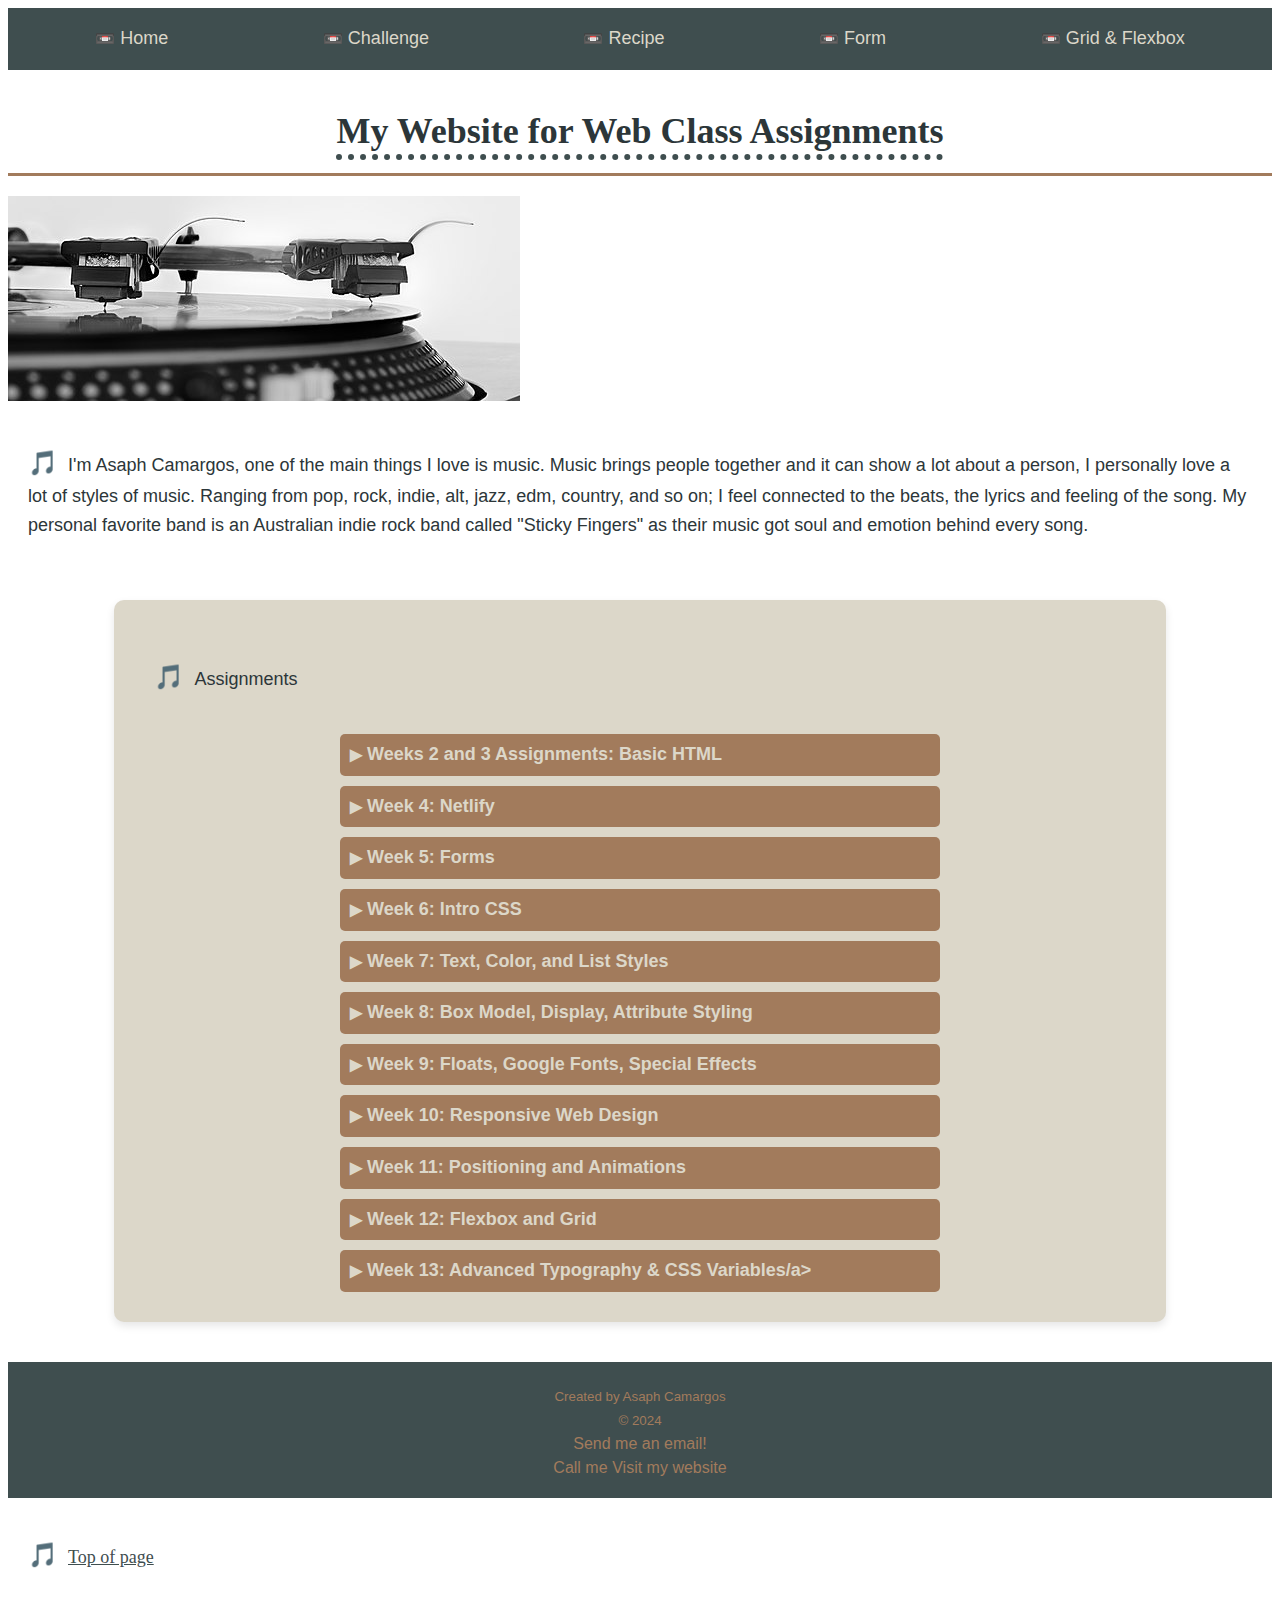
<file: index.html>
<!DOCTYPE html>
<html lang="en-us">
<head>
    <meta charset="UTF-8">
    <meta name="viewport" content="width=device-width, initial-scale=1.0">
    <title>Home</title>
    <link rel="stylesheet" href="/css/index-style.css">
</head>
<body>
   
    <nav>
        <ul>
            <li><a href="/index.html">Home</a></li>
            <li><a href="/challenge.html">Challenge</a></li>
            <li><a href="/recipe.html">Recipe</a></li>
            <li><a href="/form.html">Form</a></li>
            <li><a href="/grid.html">Grid &amp; Flexbox</a></li>
        </ul>
    </nav>

    <h1 id="top">My Website for Web Class Assignments</h1>

    <img src="/img/Vinyl-512.jpg" alt="Vinyl on a record player">

    <p>I'm Asaph Camargos, one of the main things I love is music. Music brings people together and it can show a lot about a person, I personally love a lot of styles of music. Ranging from pop, rock, indie, alt, jazz, edm, country, and so on; I feel connected to the beats, the lyrics and feeling of the song. My personal favorite band is an Australian indie rock band called "Sticky Fingers" as their music got soul and emotion behind every song. </p>


    <section class="assignments">
        <p>Assignments</p>
        <ul>
            <li style="--order: 1;"><a href="/challenge.html">Weeks 2 and 3 Assignments: Basic HTML</a></li>
            <li style="--order: 2;"><a href="https://radiant-zabaione-b87860.netlify.app">Week 4: Netlify</a></li>
            <li style="--order: 3;"><a href="/form.html">Week 5: Forms</a></li>
            <li style="--order: 4;"><a href="/challenge.html">Week 6: Intro CSS</a></li>
            <li style="--order: 5;"><a href="/index.html">Week 7: Text, Color, and List Styles</a></li>
            <li style="--order: 6;"><a href="/form.html">Week 8: Box Model, Display, Attribute Styling</a></li>
            <li style="--order: 7;"><a href="/recipe.html">Week 9: Floats, Google Fonts, Special Effects</a></li>
            <li style="--order: 8;"><a href="/recipe.html">Week 10: Responsive Web Design</a></li>
            <li style="--order: 9;"><a href="/index.html">Week 11: Positioning and Animations</a></li>
            <li style="--order: 10;"><a href="/grid.html">Week 12: Flexbox and Grid</a></li>
            <li style="--order: 10;"><a href="/challenge.html">Week 13: Advanced Typography & CSS Variables/a></li>
        </ul>
    </section>
    
    <footer>
        <small>
            Created by Asaph Camargos <br>
            &copy; 2024 <br>
            <a href="mailto:asaph.camargos@ctstate.edu">Send me an email!</a><br>
            <a href="tel:+12697204710">Call me</a>
            <a href="https://radiant-zabaione-b87860.netlify.app">Visit my website</a>
        </small>
    </footer>
    
    <p><a href="#top">Top of page</a></p>
</body>
</html>
</file>
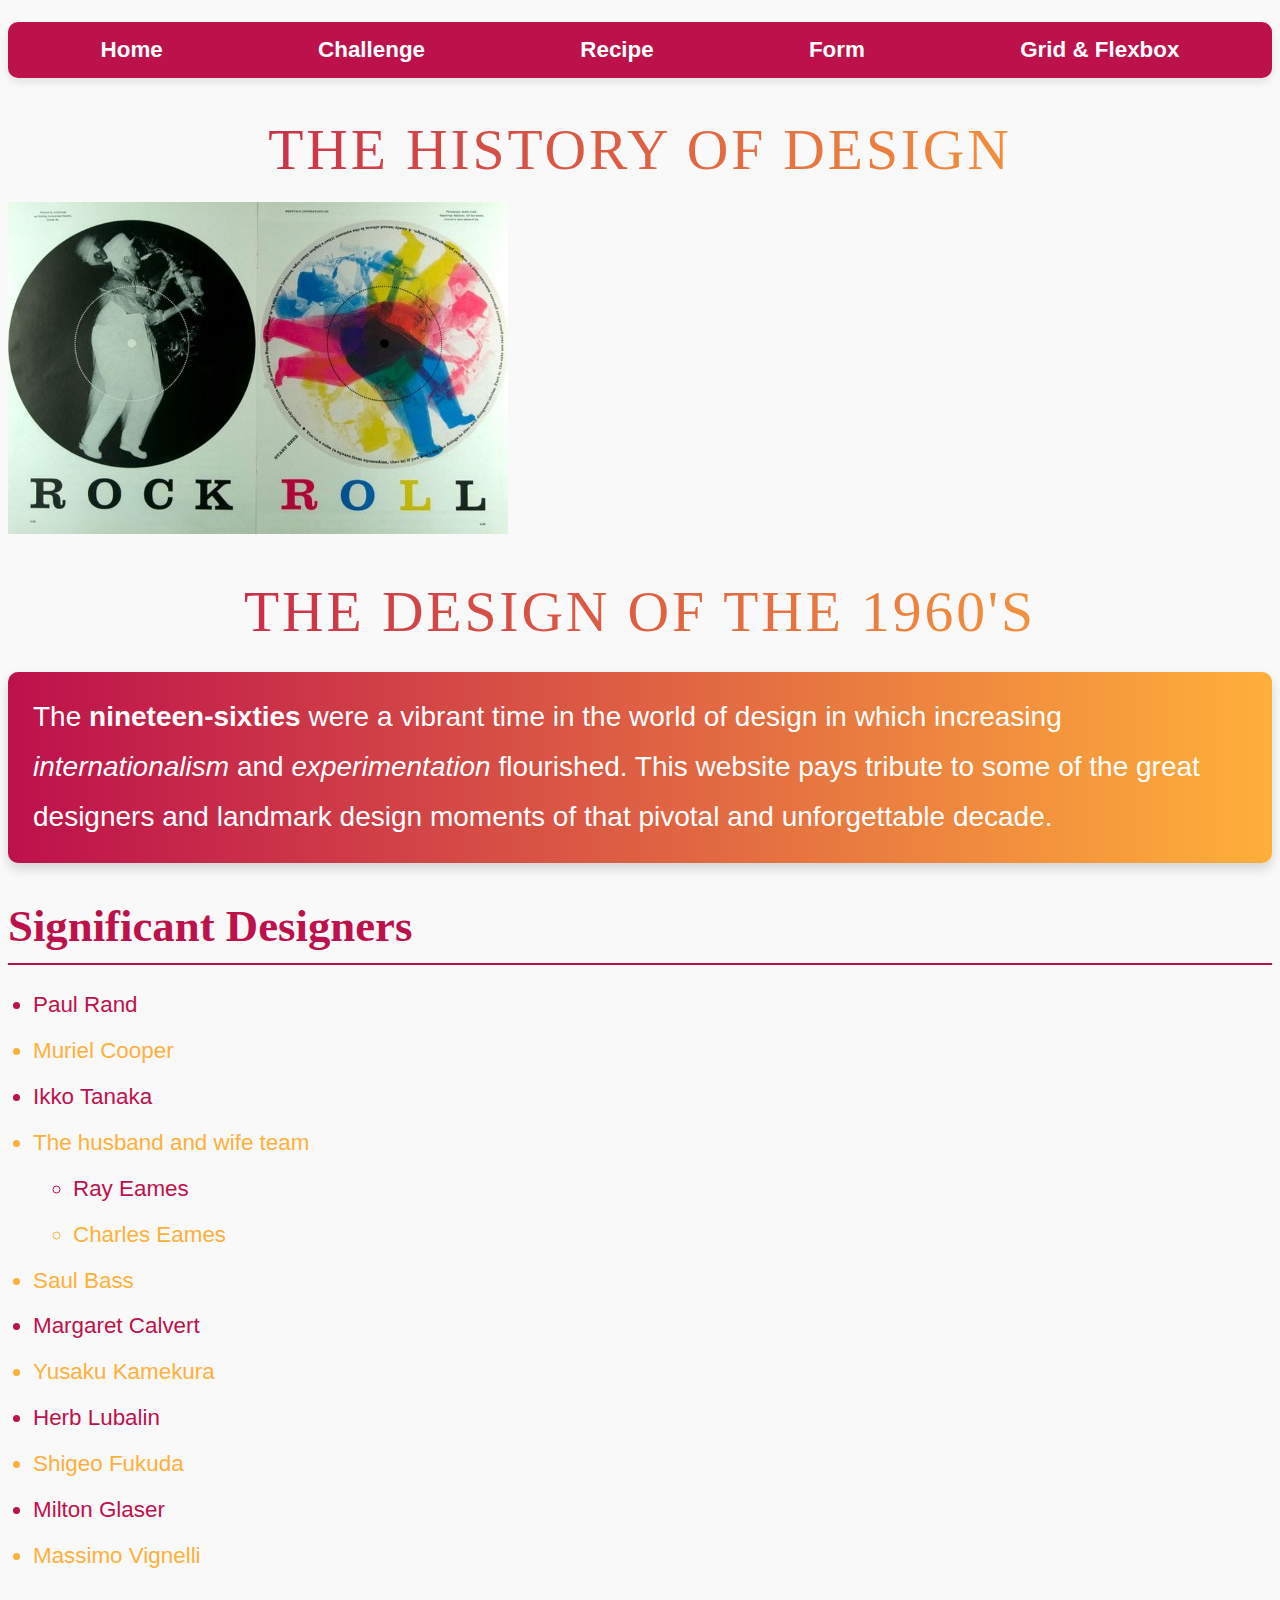
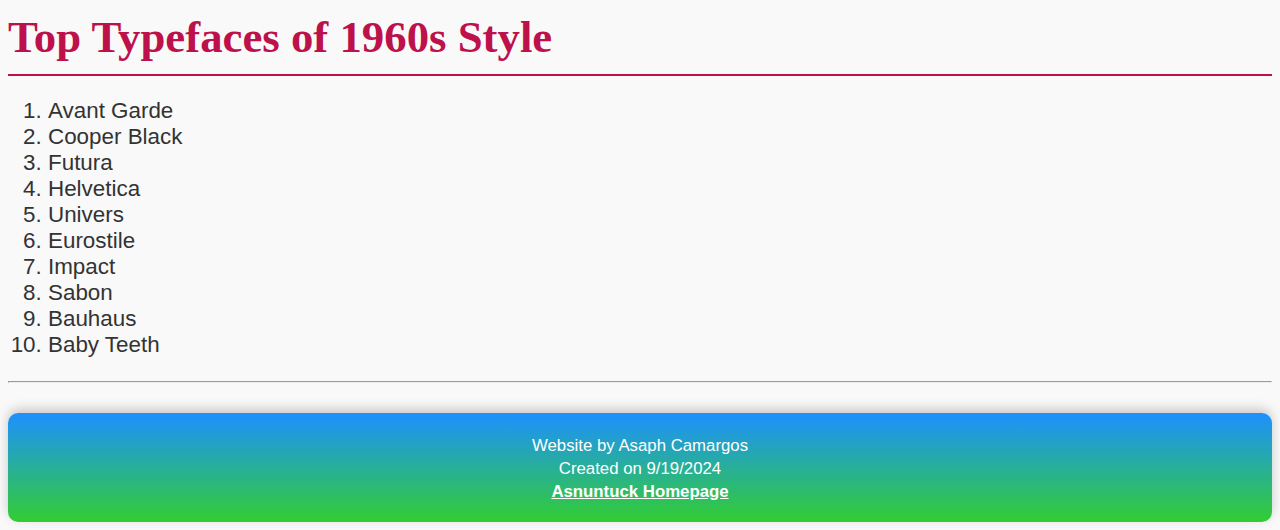
<file: challenge.html>
<!DOCTYPE html>
<html lang="en-us">
<head>
    <meta charset="UTF-8">
    <meta http-equiv="X-UA-Compatible" content="IE=edge"> 
    <meta name="viewport" content="width=device-width, initial-scale=1.0">
    <title>Challenge</title>
    <link rel="stylesheet" href="/css/challenge-style.css">

</head>

<body>
    <nav>
        <ul>
            <li><a href="/index.html">Home</a></li>
            <li><a href="/challenge.html">Challenge</a></li>
            <li><a href="/recipe.html">Recipe</a></li>
            <li><a href="/form.html">Form</a></li>
            <li><a href="/grid.html">Grid &amp; Flexbox</a></li>
        </ul>
    </nav>

    <header>
        <h1>The History of Design</h1>
        <img src="/img/rockroll.jpg" alt="Rock and Roll Poster">
    </header>

    <main>

        <h1>The Design of the 1960's</h1>
        <p class="site-intro">The <strong>nineteen-sixties</strong> were a vibrant time in the world of design in which increasing <em>internationalism</em> and <em>experimentation</em> flourished. This website pays tribute to some of the great designers and landmark design moments of that pivotal and unforgettable decade.</p>
        
        <section>
            <h2>Significant Designers</h2>
            <ul class="signif-design">
                <li>Paul Rand</li>
                <li>Muriel Cooper</li>
                <li>Ikko Tanaka</li>
                <li>The husband and wife team</li>
                    <ul>
                        <li>Ray Eames</li>
                        <li>Charles Eames</li>
                    </ul>
                <li>Saul Bass</li>
                <li>Margaret Calvert</li>
                <li>Yusaku Kamekura</li>
                <li>Herb Lubalin</li>
                <li>Shigeo Fukuda</li>
                <li>Milton Glaser</li>
                <li>Massimo Vignelli</li>
            
            </ul>
        </section>

        <section>
            <h2>Top Typefaces of 1960s Style</h2>
            <ol class="typefaces">
                <li>Avant Garde</li>
                <li>Cooper Black</li>
                <li>Futura</li>
                <li>Helvetica</li>
                <li>Univers</li>
                <li>Eurostile</li>
                <li>Impact</li>
                <li>Sabon</li>
                <li>Bauhaus</li>
                <li>Baby Teeth</li>
            </ol>
        </section>

    </main>
    
<hr>

<footer>
    <small>
        Website by Asaph Camargos <br>
        Created on 9/19/2024 <br>
        <a href="https://asnuntuck.edu" target="_blank">Asnuntuck Homepage </a>
    </small>
</footer>


</body>
</html>
</file>
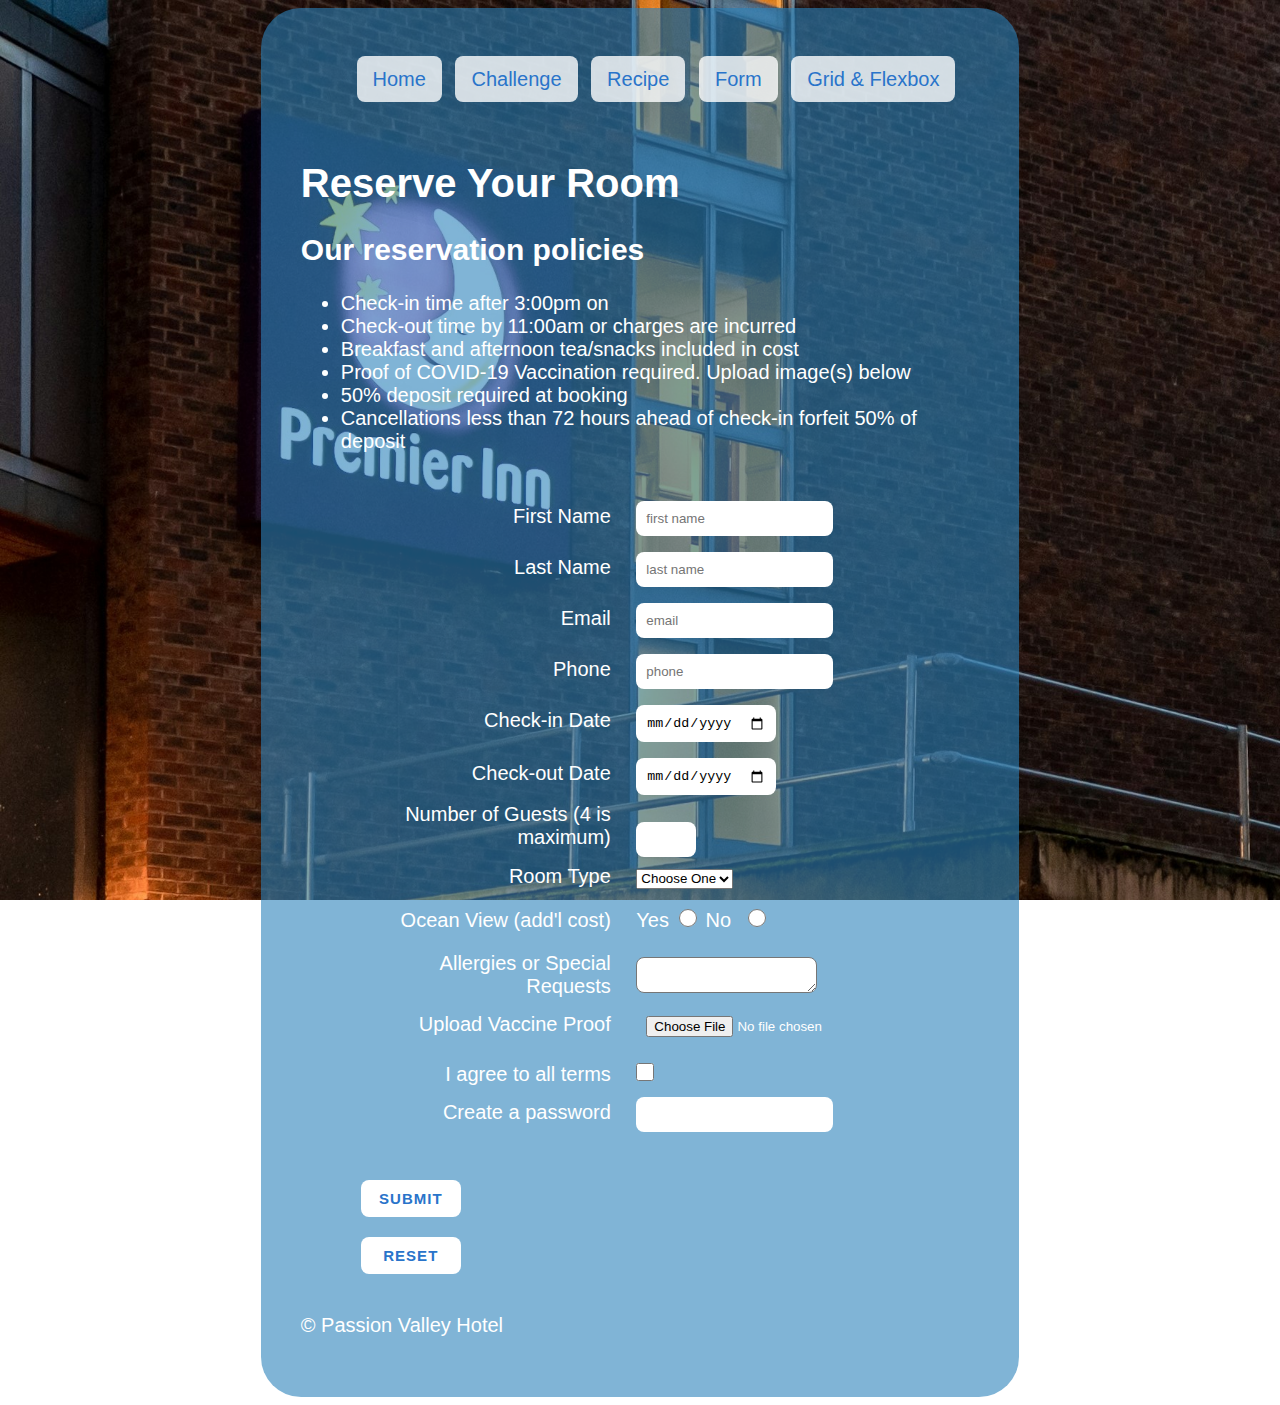
<file: form.html>
<!DOCTYPE html>
<html lang="en">
<head>
    <meta charset="UTF-8">
    <meta name="viewport" content="width=device-width, initial-scale=1.0">
    <title>Reserve Your Room</title>
    <link rel="stylesheet" href="/css/form-style.css">
</head>
<body>
    <div id="wrapper">

        <nav>
            <ul>
                <li><a href="/index.html">Home</a></li>
                <li><a href="/challenge.html">Challenge</a></li>
                <li><a href="/recipe.html">Recipe</a></li>
                <li><a href="/form.html">Form</a></li>
                <li><a href="/grid.html">Grid &amp; Flexbox</a></li>
            </ul>
        </nav>

        <header class="intro">
            <h1>Reserve Your Room</h1>
            <h2>Our reservation policies</h2>
        </header>

        <section class="policies">
            <ul>
                <li>Check-in time after 3:00pm on</li>
                <li>Check-out time by 11:00am or charges are incurred</li>
                <li>Breakfast and afternoon tea/snacks included in cost</li>
                <li>Proof of COVID-19 Vaccination required. Upload image(s) below</li>
                <li>50% deposit required at booking</li>
                <li>Cancellations less than 72 hours ahead of check-in forfeit 50% of deposit</li>
            </ul>
        </section>

        <section class="reserve">
            <form method="post" name="reservation" data-netlify="true">
            
                <div>
                    <label for="firstName">First Name</label>
                    <input type="text" id="firstName" name="firstName" placeholder="first name" required>
                </div>

            
                <div>
                    <label for="lastName">Last Name</label>
                    <input type="text" id="lastName" name="lastName" placeholder="last name" required>
                </div>

                
                <div>
                    <label for="email">Email</label>
                    <input type="email" id="email" name="email" placeholder="email" required>
                </div>

                
                <div>
                    <label for="phone">Phone</label>
                    <input type="tel" id="phone" name="phone" placeholder="phone" required>
                </div>

               
                <div>
                    <label for="checkin">Check-in Date</label>
                    <input type="date" id="checkin" name="checkin" required>
                </div>

              
                <div>
                    <label for="checkout">Check-out Date</label>
                    <input type="date" id="checkout" name="checkout" required>
                </div>

                
                <div>
                    <label for="guests">Number of Guests (4 is maximum)</label>
                    <input type="number" id="guests" name="guests" min="1" max="4" required>
                </div>

                
                <div>
                    <label for="roomType">Room Type</label>
                    <select id="roomType" name="roomType" required>
                        <option value="standard">Choose One</option>
                        <option value="standard">Standard</option>
                        <option value="deluxe">Deluxe</option>
                        <option value="suite">Suite</option>
                    </select>
                </div>

                <div class="radio">
                    <span>Ocean View (add'l cost)</span>
                    <label for="view">Yes</label>
                    <input type="radio" name="view" id="yes" value="yes">
                    <label for="view">No</label>
                    <input type="radio" name="view" id="no" value="no">
                </div>
               
                <div>
                    <label for="notes">Allergies or Special Requests</label>
                    <textarea id="notes" name="notes"></textarea>
                </div>

              
                <div>
                    <label for="vaccineProof">Upload Vaccine Proof</label>
                    <input type="file" id="vaccineProof" name="vaccineProof">
                </div>

            
                <div>
                    <label for="agreeTerms">I agree to all terms</label>
                    <input type="checkbox" id="agreeTerms" name="agreeTerms" required>
                </div>

               
                <div>
                    <label for="password">Create a password</label>
                    <input type="password" id="password" name="password" required>
                </div>

              
                <div>
                    <button type="submit">Submit</button>
                </div>

                <div>
                    <button type="reset">Reset</button>
                </div>
            </form>
        </section>

        
        <footer>
            <p>&copy; Passion Valley Hotel</p>
        </footer>

    </div>
</body>
</html>
</file>
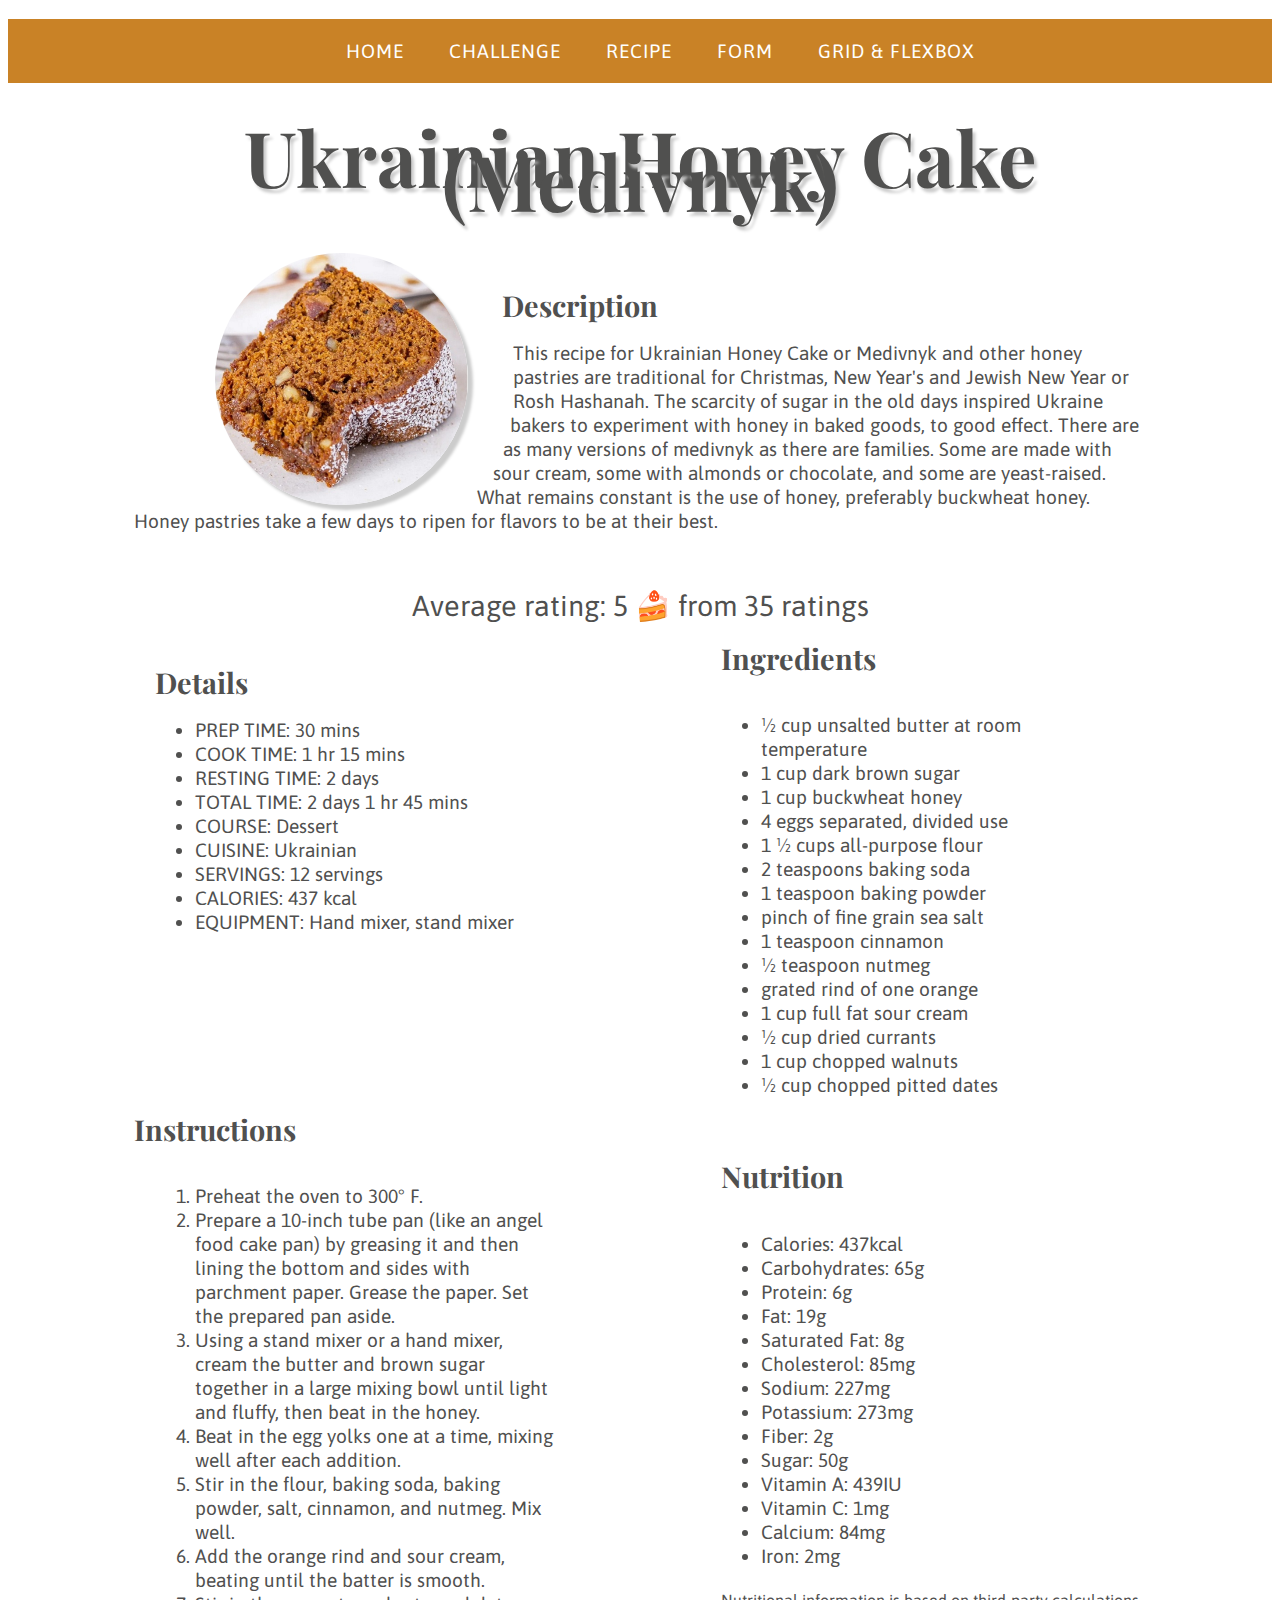
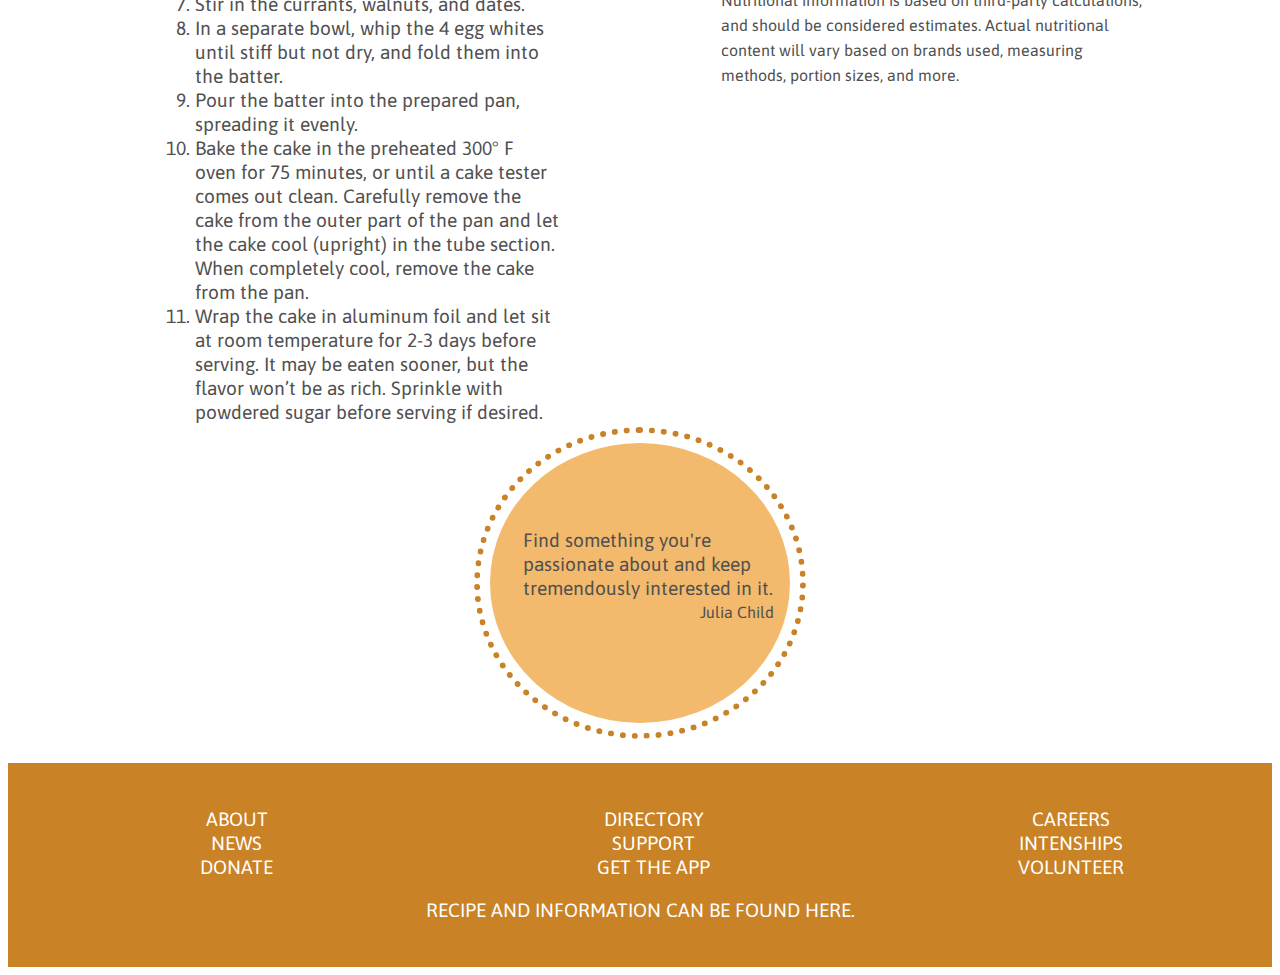
<file: recipe.html>
<!DOCTYPE html>
<html lang="en">
<head>
    <meta charset="UTF-8">
    <meta http-equiv="X-UA-Compatible" content="IE=edge">
    <meta name="viewport" content="width=device-width, initial-scale=1.0">
    <title>Recipe - Floats</title>
    <link rel="preconnect" href="https://fonts.gstatic.com" crossorigin>
    <link href="https://fonts.googleapis.com/css2?family=Asap:ital,wght@0,100..900;1,100..900&family=Playfair+Display:ital,wght@0,400..900;1,400..900&display=swap" rel="stylesheet">
    <link rel="stylesheet" href="/css/recipe-style.css">

</head>
<body>
    
    <nav>
        <ul>
            <li><a href="/index.html">Home</a></li>
            <li><a href="/challenge.html">Challenge</a></li>
            <li><a href="/recipe.html">Recipe</a></li>
            <li><a href="/form.html">Form</a></li>
            <li><a href="/grid.html">Grid &amp; Flexbox</a></li>
        </ul>
    </nav>


<main>
    <h1>Ukrainian Honey Cake (Medivnyk)</h1>
    
    <img src="/img/honey-cake.jpg" alt="Cake on a glass cake plate with a slice being taken out
    description">
    
    <header>
        <h2>Description</h2>
    
        <p>This recipe for Ukrainian Honey Cake or Medivnyk and other honey pastries are traditional for Christmas, New Year's and Jewish New Year or Rosh Hashanah. The scarcity of sugar in the old days inspired Ukraine bakers to experiment with honey in baked goods, to good effect. There are as many versions of medivnyk as there are families. Some are made with sour cream, some with almonds or chocolate, and some are yeast-raised. What remains constant is the use of honey, preferably buckwheat honey. Honey pastries take a few days to ripen for flavors to be at their best.</p>
    </header>
    
    <p class="rate">Average rating: 5 <span class="emoji"></span>  from 35 ratings</p>
    
    <section class="details">
        <h2>Details</h2>
    
            <ul>
                <li>PREP TIME: 30 mins</li>
                <li>COOK TIME: 1 hr 15 mins</li>
                <li>RESTING TIME: 2 days</li>
                <li>TOTAL TIME: 2 days 1 hr 45 mins</li>
                <li>COURSE: Dessert</li>
                <li>CUISINE: Ukrainian</li>
                <li>SERVINGS: 12 servings</li>
                <li>CALORIES: 437 kcal</li>
                <li>EQUIPMENT: Hand mixer, stand mixer</li>
            </ul>
    </section>
    
    <h2>Ingredients</h2>
    
        <section class="ingredients">
            <ul>
                <li>½ cup unsalted butter at room temperature</li>
                <li>1 cup dark brown sugar</li>
                <li>1 cup buckwheat honey</li>
                <li>4 eggs separated, divided use</li>
                <li>1 ½ cups all-purpose flour</li>
                <li>2 teaspoons baking soda</li>
                <li>1 teaspoon baking powder</li>
                <li>pinch of fine grain sea salt</li>
                <li>1 teaspoon cinnamon</li>
                <li>½ teaspoon nutmeg</li>
                <li>grated rind of one orange</li>
                <li>1 cup full fat sour cream</li>
                <li>½ cup dried currants</li>
                <li>1 cup chopped walnuts</li>
                <li>½ cup chopped pitted dates</li>
            </ul>
        </section>
    
    <h2>Instructions</h2>
    
        <section class="instructions">
            <ol>
                <li>Preheat the oven to 300° F.</li>
                <li>Prepare a 10-inch tube pan (like an angel food cake pan) by greasing it and then lining the bottom and sides with parchment paper. Grease the paper. Set the prepared pan aside.</li>
                <li>Using a stand mixer or a hand mixer, cream the butter and brown sugar together in a large mixing bowl until light and fluffy, then beat in the honey.</li>
                <li>Beat in the egg yolks one at a time, mixing well after each addition.</li>
                <li>Stir in the flour, baking soda, baking powder, salt, cinnamon, and nutmeg. Mix well.</li>
                <li>Add the orange rind and sour cream, beating until the batter is smooth.</li>
                <li>Stir in the currants, walnuts, and dates.</li>
                <li>In a separate bowl, whip the 4 egg whites until stiff but not dry, and fold them into the batter.</li>
                <li>Pour the batter into the prepared pan, spreading it evenly.</li>
                <li>Bake the cake in the preheated 300° F oven for 75 minutes, or until a cake tester comes out clean. Carefully remove the cake from the outer part of the pan and let the cake cool (upright) in the tube section. When completely cool, remove the cake from the pan.</li>
                <li>Wrap the cake in aluminum foil and let sit at room temperature for 2-3 days before serving. It may be eaten sooner, but the flavor won’t be as rich. Sprinkle with powdered sugar before serving if desired.</li>
            </ol>
        </section>
    
    <h2>Nutrition</h2>
    
        <section class="nutrition">
            <ul>
                <li>Calories: 437kcal</li>
                <li>Carbohydrates: 65g</li>
                <li>Protein: 6g</li>
                <li>Fat: 19g</li>
                <li>Saturated Fat: 8g</li>
                <li>Cholesterol: 85mg</li>
                <li>Sodium: 227mg</li>
                <li>Potassium: 273mg</li>
                <li>Fiber: 2g</li>
                <li>Sugar: 50g</li>
                <li>Vitamin A: 439IU</li>
                <li>Vitamin C: 1mg</li>
                <li>Calcium: 84mg</li>
                <li>Iron: 2mg</li>
            </ul>
        </section>
    
    <small>Nutritional information is based on third-party calculations, and should be considered estimates. Actual nutritional content will vary based on brands used, measuring methods, portion sizes, and more.</small>
    
    
        <blockquote>
            Find something you're passionate about and keep tremendously interested in it.
            <small>Julia Child</small>
        </blockquote>
</main>


<footer>
    <ul class="col1">
        <li><a href="#">About</a></li>
        <li><a href="#">News</a></li>
        <li><a href="#">Donate</a></li>
    </ul>
    
    <ul class="col2">
            <li><a href="#">Directory</a></li>
            <li><a href="#">Support</a></li>
            <li><a href="#">Get the app</a></li>
    </ul>
    
    <ul class="col3">
        <li><a href="#">Careers</a></li>
        <li><a href="#">Intenships</a></li>
        <li><a href="#">Volunteer</a></li>
    </ul>
    
    <p><a href="#">Recipe and Information can be found here.<a/></p>
</footer>


</body>
</html>
</file>
<file: css/index-style.css>
html {
    font-family: 'Lucida Sans', 'Lucida Sans Regular', 'Lucida Grande', 'Lucida Sans Unicode', Geneva, Verdana, sans-serif;
    font-size: 1.25rem;
    line-height: 1.2;
    color: #2C3639;
}

h1, h2, h3 {
    color: rgb(44, 54, 57);
    font-family: Georgia, 'Times New Roman', Times, serif;
    text-decoration: underline dotted #3F4E4F 6px;
    text-underline-offset: 12px;
}

nav {
    background-color: #3F4E4F;
    padding: 10px;
}

nav ul {
    list-style: none;
    padding: 0;
    margin: 0;
    display: flex;
    justify-content: space-around;
}

nav ul li {
    font-family: 'Lucida Sans', sans-serif;
    font-size: 18px;
    color: #DCD7C9;
    padding: 10px;
}

nav ul li a {
    text-decoration: none;
    color: #DCD7C9;
    position: relative;
}

nav ul li a:hover {
    color: #A27B5C;
    transform: scale(1.1);
    transition: transform 0.3s ease, color 0.3s ease;
}

nav ul li a::before {
    content: "\1F4FC "; /* VHS tape emoji */
    font-size: 16px;
    padding-right: 5px;
}

h1 {
    font-family: 'Georgia', serif;
    font-size: 36px;
    text-align: center;
    color: #2C3639;
    padding: 20px;
    margin: 20px auto;
    border-bottom: 3px solid #A27B5C;
    display: flex;
    justify-content: center;
    align-items: center;
}

h2 {
    font-family: 'Georgia', serif;
    font-size: 28px;
    text-align: center;
    color: #3F4E4F;
    padding: 10px;
}

section.assignments ul {
    padding-left: 0;
    list-style: none;
    margin: 0 auto;
    max-width: 600px;
}

section.assignments ul li {
    background-color: #A27B5C;
    padding: 10px;
    margin: 10px 0;
    border-radius: 5px;
    font-family: 'Lucida Sans', sans-serif;
    font-size: 18px;
    animation: fadeIn 1.5s ease-out;
    animation-delay: calc(0.2s * var(--order));
    animation-fill-mode: backwards;
}

section.assignments ul li a {
    text-decoration: none;
    color: #DCD7C9;
    font-weight: bold;
}

section.assignments ul li a:hover {
    color: #3F4E4F;
}

section.assignments ul li a::before {
    content: "\25B6 "; /* Play button emoji */
    font-size: 16px;
    padding-right: 5px;
}

section.assignments {
    margin: 40px auto;
    padding: 20px;
    max-width: 80%; 
    background-color: #DCD7C9;
    border-radius: 10px;
    box-shadow: 0 4px 8px rgba(0, 0, 0, 0.1); 
}

footer {
    text-align: center;
    padding: 20px;
    background-color: #3F4E4F;
    color: #DCD7C9;
}

footer a {
    color: #A27B5C;
    text-decoration: none;
    font-family: 'Lucida Sans', sans-serif;
    font-size: 16px;
}

footer a:hover {
    color: #2C3639;
}

p {
    font-size: 18px;
    line-height: 1.6;
    padding: 20px;
}

p::before {
    content: "\1F3B5 "; /* Music note emoji */
    font-size: 24px;
    padding-right: 10px;
}

footer p::before {
    content: "\1F4C0 "; /* DVD emoji */
    font-size: 24px;
    padding-right: 10px;
}

a[href="#top"] {
    font-family: 'Georgia', serif;
    font-size: 18px;
    color: #3F4E4F;
    text-decoration: underline;
}

a[href="#top"]:hover {
    color: #A27B5C;
}

@keyframes fadeIn {
    from {
        opacity: 0;
        transform: translateY(20px);
    }
    to {
        opacity: 1;
        transform: translateY(0);
    }
}

@keyframes fadeInHeader {
    from {
        opacity: 0;
        transform: translateY(-20px);
    }
    to {
        opacity: 1;
        transform: translateY(0);
    }
}

h1 {
    display: flex;
    justify-content: center;
    align-items: center;
    text-align: center;
    margin: 20px auto;
    animation: fadeInHeader 1.5s ease-out;
}
</file>
<file: css/challenge-style.css>
:root {
    --font-size: 1.5rem;
    --color-red: #bd114c;
    --color-yellow: #ffb03a;
    --gradient-background: linear-gradient(to right, #bd114c, #ffb03a);
    --gradient-footer: linear-gradient(to bottom, #1e90ff, #32cd32);
}

html {
    font-family: 'Lucida Sans', 'Lucida Sans Regular', 'Lucida Grande', 'Lucida Sans Unicode', Geneva, Verdana, sans-serif;
    font-size: calc(16px + 0.5vw);
    background-color: #f9f9f9;
    color: #333;
}

h1, h2, h3 {
    font-family: Georgia, 'Times New Roman', Times, serif;
}

h1 {
    font-size: calc(2rem + 1vw);
    text-transform: uppercase;
    font-weight: normal;
    letter-spacing: calc(0.1rem + 0.05vw);
    background: var(--gradient-background);
    -webkit-background-clip: text;
    -webkit-text-fill-color: transparent;
    background-clip: text;
    text-fill-color: transparent;
    text-align: center;
    margin-bottom: 20px;
}

h2 {
    font-size: 2rem;
    border-bottom: 2px solid var(--color-red);
    padding-bottom: 0.5rem;
    color: var(--color-red);
    text-align: left;
    margin-bottom: 15px;
}

h3 {
    font-size: 1.5rem;
    color: var(--color-yellow);
    margin-bottom: 10px;
}

.site-intro {
    font-size: 1.25rem;
    background: var(--gradient-background);
    color: white;
    padding: 20px;
    border-radius: 10px;
    -webkit-box-shadow: 0 6px 12px rgba(0, 0, 0, 0.15);
            box-shadow: 0 6px 12px rgba(0, 0, 0, 0.15);
    margin-bottom: 25px;
    border-left: 5px solid var(--color-red);
    line-height: 1.8;
}

.signif-design {
    list-style-type: disc;
    padding-left: 25px;
    font-size: 1rem;
    line-height: 1.6;
    color: #555;
}

.signif-design li {
    margin-bottom: 10px;
}

.signif-design li:nth-child(odd) {
    color: var(--color-red);
}

.signif-design li:nth-child(even) {
    color: var(--color-yellow);
}

.signif-design li ul {
    list-style-type: circle;
    padding-left: 15px;
    margin-top: 5px;
    color: #444;
}

.signif-design li ul li {
    margin-bottom: 5px;
}

nav ul {
    display: -webkit-box;
    display: -ms-flexbox;
    display: flex;
    -ms-flex-pack: distribute;
        justify-content: space-around;
    background-color: var(--color-red);
    padding: 15px;
    border-radius: 10px;
    -webkit-box-shadow: 0 4px 8px rgba(0, 0, 0, 0.1);
            box-shadow: 0 4px 8px rgba(0, 0, 0, 0.1);
}

nav ul li {
    list-style: none;
}

nav a {
    text-decoration: none;
    font-size: 1rem;
    font-weight: bold;
    color: white;
    padding: 10px 15px;
    border-radius: 5px;
    -webkit-transition: background-color 0.3s, -webkit-transform 0.3s;
    transition: background-color 0.3s, -webkit-transform 0.3s;
    -o-transition: background-color 0.3s, transform 0.3s;
    transition: background-color 0.3s, transform 0.3s;
    transition: background-color 0.3s, transform 0.3s, -webkit-transform 0.3s;
}

nav a:hover {
    background-color: var(--color-yellow);
    color: #333;
    -webkit-transform: scale(1.1);
        -ms-transform: scale(1.1);
            transform: scale(1.1);
}

footer {
    background: var(--gradient-footer);
    color: white;
    padding: 20px;
    text-align: center;
    border-radius: 10px;
    font-size: 0.9rem;
    -webkit-box-shadow: 0 -4px 12px rgba(0, 0, 0, 0.2);
            box-shadow: 0 -4px 12px rgba(0, 0, 0, 0.2);
    margin-top: 30px;
}

footer a {
    color: white;
    text-decoration: underline;
    font-weight: bold;
}

footer a:hover {
    color: var(--color-yellow);
}
</file>
<file: css/form-style.css>
html {
    box-sizing: border-box;
    font-family: 'Lucida Sans', 'Lucida Sans Regular', 'Lucida Grande', 'Lucida Sans Unicode', Geneva, Verdana, sans-serif;
    font-size: 1.25rem;
}

*,
*::before,
*::after {
    box-sizing: inherit;
}

body {
    background-image: url(/img/hotel_image.jpg);
    background-position: center;
    background-size:cover;
    background-repeat: no-repeat;
    background-attachment: fixed;
}


#wrapper {
    width: 60%;
    background-color: rgba(44, 130, 187, 0.6); 
    color: white; 
    padding: 2rem;
    border-radius: 2rem;
    margin: 0 auto;
}

nav {
    text-align: center;
    margin-bottom: 3.5rem;
}

nav li {
    display: inline;
}

nav a {
    padding: 12px 16px;
    background-color: rgba(255, 255, 255, 0.8);
    border-radius: 8px;
    margin-right: 8px;
}

.policies {
    margin-bottom: 2rem;
}

form {
    padding-left: 3rem;
}

label,
span {
    display: inline-block;
    width: 250px;
    margin-right: 20px;
    text-align: right;
}

.radio label {
    width: 12px;
}

span {
    margin-top: 20px;
    margin-bottom: 20px;
}

input[type=text],
input[type=email],
input[type=tel],
input[type=date],
input[type=number],
input[type=file],
input[type=checkbox],
input[type=password] {
    padding: 10px;
    margin: 8px 0;
    border: none;
    border-radius: 8px;
}

textarea {
    border-radius: 8px;
}

input[type=checkbox],
input[type=radio] {
    width: 18px;
    height: 18px;
    cursor: pointer;
}

select {
    height: 20px;
}

button {
    background-color: white;
    color: rgb(41, 116, 202); 
    padding: 0.5rem;
    width: 5rem;
    border: none;
    margin-bottom: 1rem;
    border-radius: 8px;
    text-transform: uppercase;
    font-size: 0.75rem;
    letter-spacing: 1px;
    font-weight: 600;
    cursor: pointer;
}

button[type=submit] {
    margin-top: 2rem;
}

a:link,
a:visited {
    color: rgb(41, 116, 202);
    text-decoration: none;
}

a:hover,
a:active {
    color: rgb(20, 100, 180);
    text-decoration: underline;
}
</file>
<file: css/recipe-style.css>
/*// <uniquifier>: Use a unique and descriptive class name
// <weight>: Use a value from 100 to 900

.asap-<uniquifier> {
  font-family: "Asap", sans-serif;
  font-optical-sizing: auto;
  font-weight: <weight>;
  font-style: normal;
  font-variation-settings:
    "wdth" 100;
}
// <uniquifier>: Use a unique and descriptive class name
// <weight>: Use a value from 400 to 900

.playfair-display-<uniquifier> {
  font-family: "Playfair Display", serif;
  font-optical-sizing: auto;
  font-weight: <weight>;
  font-style: normal;
}
*/
html {
    box-sizing: border-box;
    font-family: "Asap", sans-serif;
    font-size: 1.20rem;
    line-height: 125%;
    color: #50504f;
}

*,
*::before,
*::after {
    box-sizing: inherit;
}

nav {
    background-color: #c98226;
    text-align: center;
}

nav li {
    display: inline;
}

nav a {
    padding: 20px;
    display: inline-block;
    color: white;
    text-decoration: none;
    text-transform: uppercase;
    letter-spacing: 1px;
}

nav a:link,
nav a:visited {
    color: white;
    transition: background-color 0.3s ease-in-out, color 0.3s ease-in-out;
}

nav a:hover,
nav a:active {
    color: #50504f;
    background-color: #b16d20;
    text-decoration: underline;
}

main {
    width: 80%;
    margin: 0 auto;
}

h1,
h2,
h3 {
    font-family: "Playfair Display", serif;
}

h1 {
    font-size: 4rem;
    margin: 6% 0;
    text-align: center;
    text-shadow: 3px 4px 3px #ccc;
}

img {
    float: left;
    max-width: 25%;
    margin-left: 8%;
    margin-right: 8%;
    border-radius: 50%;
    box-shadow: 5px 5px 3px #ccc;
    shape-outside: circle(50%);
}

header h2 {
    margin-top: 10%;
}

.rate {
    clear: both;
    margin-top: 6%;
    text-align: center;
    font-size: 1.5rem;
}

.emoji::after {
    content: "\1f370";
}

.details,
.ingredients,
.instructions,
.nutrition {
    width: 40%;
    float: left;
}

.details,
.instructions {
    margin-right: 16%;
    margin-left: 2%;
}

blockquote {
    clear: both;
    width: 300px;
    height:280px;
    padding: 85px 16px 0 33px;
    border-radius: 50%;
    background-color: #f3b96c;
    outline: dotted 6px #c98226;
    outline-offset: 10px;
    font-family: "Asap", sans-serif;
    font-size: 1rem;
    margin: 40px auto;
}

blockquote small {
    display: block;
    text-align: right;
}

footer {
    background-color: #c98226;
    color: white;
    padding: 2% 0;
    margin-top: 10px;
}

footer a {
    display: block;
    text-align: center;
    text-transform: uppercase;
    text-decoration: none;
    color: white;
}

footer ul {
    list-style-type: none;
}

.col1,
.col2,
.col3 {
    display: block;
    float: left;
    width: 33%;
}

footer p {
    clear: both;
}

/* media queries go below */

@media (max-width: 360px) {

    html {
        line-height: 135%;
    }

    nav a {
        padding: 5px;
        letter-spacing: normal;
        font-size: .9rem;
    }

    nav ul {
        padding-left: 10px;
    }

    main {
        width: 90%;
    }

    h1 {
        font-size: 1.5rem;
        text-shadow: none;
    }

    h2 {
        font-size: 1.2rem;
    }

    img {
        float: none;
        max-width: 60%;
        margin-left: 20%;
    }

    .rate {
        font-size: 1rem;
    }

    .details,
    .ingredients,
    .instructions,
    .nutrition {
    width: 90%;
    float: none;
    }

    .col1,
    .col2,
    .col3 {
    display: block;
    float: none;
    width: 90%;
    }

}

@media (max-width: 810px) {
    html {
        font-size: 1.4rem;
    }

    nav a {
        padding: 10px;
        font-size: 1rem;
    }

    main {
        width: 90%;
    }

    img {
        float: left; 
        max-width: 40%; 
        margin: 0 5% 20px 0; 
        shape-outside: circle(50%); 
    }

    h1 {
        font-size: 2rem; 
        margin: 4% 0; 
    }

    h2 {
        font-size: 1.8rem; 
        margin-top: 5%;
    }

    .details,
    .ingredients,
    .instructions,
    .nutrition {
        width: 100%; 
        float: none;
        margin-bottom: 20px; 
    }

    blockquote {
        width: 60%; 
        padding: 70px 30px; 
        height: auto; 
        margin: 20px auto; 
    }

    .col1,
    .col2,
    .col3 {
        display: block;
        float: none;
        width: 100%; 
        text-align: center; 
    }

    footer p {
        margin-top: 20px; 
    }
}
</file>
